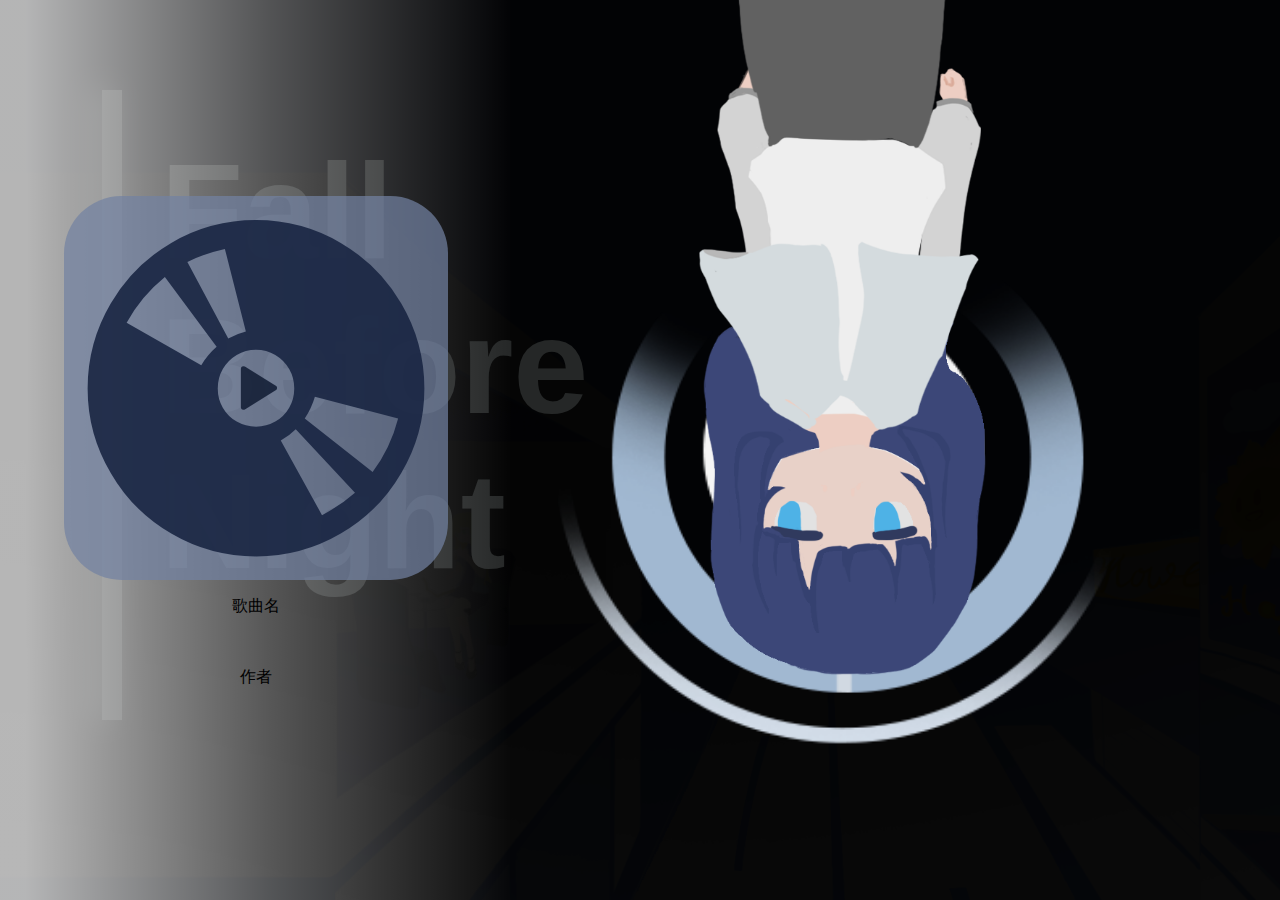
<file: fall/htm/index.html>
<!DOCTYPE html>
<html lang="en">
<head>
    <meta charset="UTF-8">
    <meta name="viewport" content="width=device-width, initial-scale=1.0, maximum-scale=1.0, user-scalable=0">
    <title>Document</title>
    <link rel="stylesheet" href="../css/main.css">
     <link rel="stylesheet" href="../icon/iconfont.css">
     <link rel="stylesheet" href="../icon2/iconfont.css">
</head>
<body>
    


    
    <div class="total">

        
        <div class="navBox">
            <div class="musicBox">
                <div class="player">
                    <span id="corder "class="iconfont icon-changpianCD " ></span>
                    <span class="iconfont icon-bofang"></span>
                    <div class="corderBox"></div>
                </div>
                
                <p>歌曲名</p>
                <br>
                <p>作者</p>

            </div>
        </div>
        <div class="observe"></div>
        
       <a class="yuan" href="https://ys-api.mihoyo.com/event/download_porter/link/ys_cn/official/pc_default">
            <img  class="me" src="../img/me.png" alt="">
       </a>
      
       <div class="observe"></div>
         

        <div class="ring">
           <img id="ring1" src="../img/ring1.png" alt="">
           <img id="ring2" src="../img/ring2.png" alt="">
           <img id="ring3" src="../img/ring3.png" alt="">
        </div>   
      

       
    </div> 
    <div class="nav">
        <div class="line"></div>

        <div id="pageTittle">
            
            <h1>
                Fall <br>
                Before <br>
                Night
            </h1>
        </div>


    </div>

    <div class="bg"></div>
    
</body>
</html>
</file>
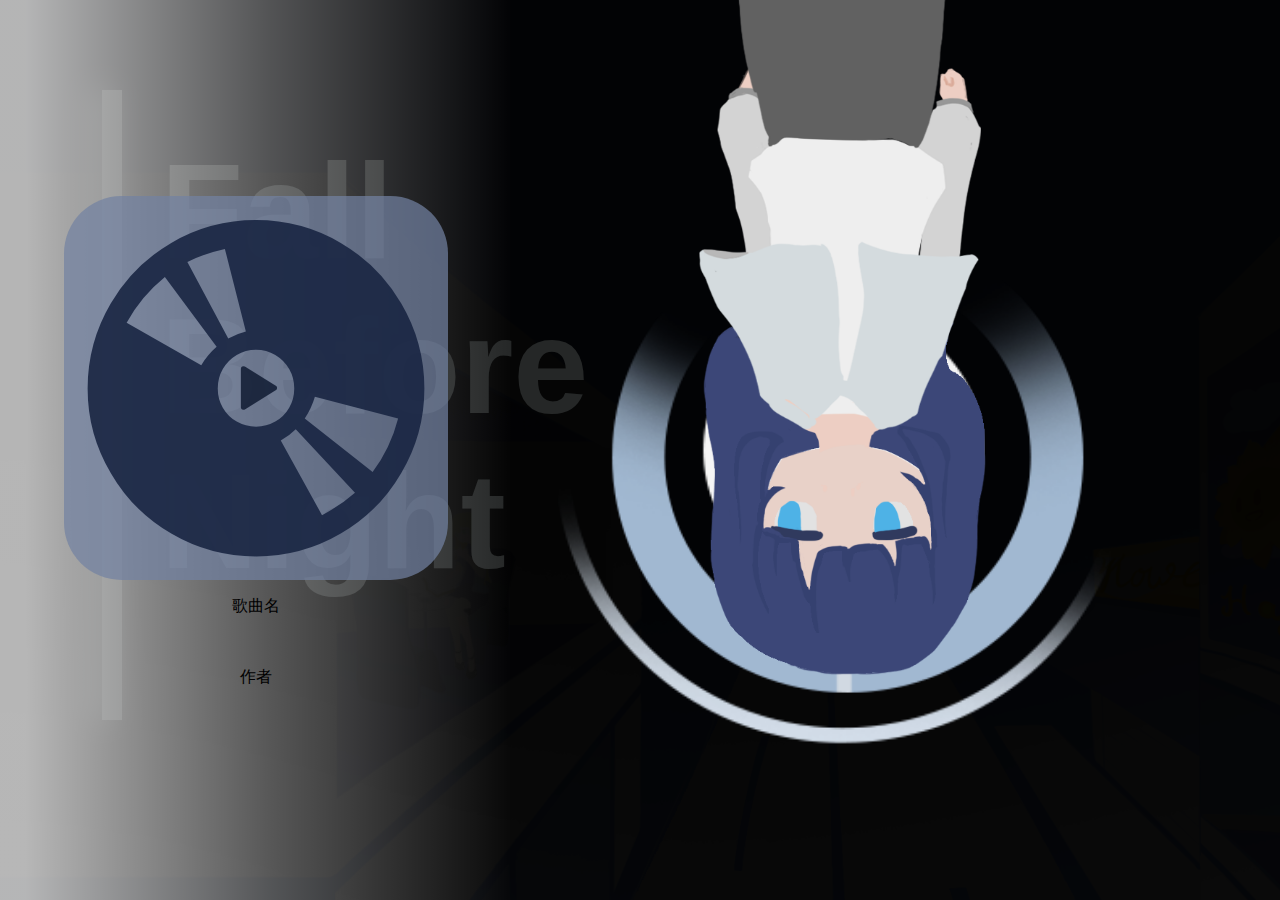
<file: fall/htm/main.html>
<!DOCTYPE html>
<html lang="en">
<head>
    <meta charset="UTF-8">
    <meta name="viewport" content="width=device-width, initial-scale=1.0, maximum-scale=1.0, user-scalable=0">
    <title>Document</title>
    <link rel="stylesheet" href="../css/main.css">
     <link rel="stylesheet" href="../icon/iconfont.css">
     <link rel="stylesheet" href="../icon2/iconfont.css">
</head>
<body>
    


    
    <div class="total">

        
        <div class="navBox">
            <div class="musicBox">
                <div class="player">
                    <span id="corder "class="iconfont icon-changpianCD " ></span>
                    <span class="iconfont icon-bofang"></span>
                    <div class="corderBox"></div>
                </div>
                
                <p>歌曲名</p>
                <br>
                <p>作者</p>

            </div>
        </div>
        <div class="observe"></div>
        
       <a class="yuan" href="https://ys-api.mihoyo.com/event/download_porter/link/ys_cn/official/pc_default">
            <img  class="me" src="../img/me.png" alt="">
       </a>
      
       <div class="observe"></div>
         

        <div class="ring">
           <img id="ring1" src="../img/ring1.png" alt="">
           <img id="ring2" src="../img/ring2.png" alt="">
           <img id="ring3" src="../img/ring3.png" alt="">
        </div>   
      

       
    </div> 
    <div class="nav">
        <div class="line"></div>

        <div id="pageTittle">
            
            <h1>
                Fall <br>
                Before <br>
                Night
            </h1>
        </div>


    </div>

    <div class="bg"></div>
    
</body>
</html>
</file>
<file: fall/css/main.css>
body{

    margin: 0px 0px;
    background-color: #36476b;
}


@keyframes fall {
    0%{background-position-y: 200vh;}
    25%{background-position-y: 200vh;}
  
    100%{background-position:76% center}
    
}
/*背景*/
.bg{
    height: 100vh;
    width: 100vw;
    
    background-size: cover;
    background-position: 76% center;
    background-image: url(../img/背景宽.png);
    background-repeat: no-repeat;
    z-index: -1;
     animation: fall;
    animation-duration: 4s;
    animation-timing-function: ease;
    animation-delay: 0s;
    animation-iteration-count: 1;
    animation-direction: normal;  

}
.bg::before{
    content: "";
    display: block;
    height: 100%;
    width: 100%;
    background-color: rgba(0, 0, 0, 0.696);
    z-index: 0;
    animation: occur 4.3s ease-in-out 0s 1 normal;
}
@keyframes occur {
    0%{
        opacity: 0;
    }
   80%{
         opacity: 0;
   }
    100%{
        opacity: 100;
    }
    
}
.total{
   position:absolute;
   height: 100vh;
    width: 100vw;
    z-index: 2000;
    background-color: #00000000;
}

/*人物动画*/

.me{
    
    /* margin-top: -45vh; */
    margin-top: -45vh;;
    margin-right: 23%;
    height:120vh;
    float: right;
    
    
    /* animation: shake 15s ease-in-out 1s infinite normal; */
      animation: fallMe,shake;
    animation-duration: 3.7s,15s;
    animation-timing-function: ease-in-out,ease-in-out;
    animation-iteration-count: 1,infinite;
    animation-direction: normal;
    animation-delay: 0s,0s;
    z-index: 2000;  
    transition: 0.6s;
}
@keyframes fallMe {
    0%{
        margin-top: -70vh;
    }
    70%{
        margin-top: -35vh;
    }
    100%{
        margin-top: -45vh;
    }
}
@keyframes shake {

        0% { transform: translate(0px, 0px); }
        10% { transform: translate(-7px, 7px); }
        20% { transform: translate(-7px, -7px); }
        30% { transform: translate(7px, 7px); }
        40% { transform: translate(7px, -7px); }
        50% { transform: translate(-7px, 7px); }
        60% { transform: translate(-6px, -6px); }
        70% { transform: translate(6px, 6px); }
        80% { transform: translate(7px, -7px); }
        90% { transform: translate(-7px, 6px); }
        100% { transform: translate(0px, 0px); }
      
}

.me:hover{
    height:130vh;
}
.observe{
   
    position: absolute;
    height: 100%;
    width: 100%;
    opacity: 0;
    transition: 0.5s;
    z-index: -2000;
    /* animation: observe 5s linear 0s 1 normal; */

}
@keyframes observe {
    0%{display: none;}
    99%{display: none;}
    100%{display: block;}
    
}
.yuan:hover+.observe{
    
    opacity: 100;
    background-color: rgba(0, 0, 0, 0.847);

}

/*ring动画*/
.ring{
    margin: 0 0;
    position: absolute;
    
    right: 23%;
    top: 18vh;
    /* top: 33vh; */
    
    background-color: rgba(0, 0, 0, 0);
    height: 65vh;
    width: 65vh;

    z-index: -1;
    animation: occur 6s ease 0s 1 normal ;
    
}
/* .ring::before{
content: "";
display: block;
border-radius: 50%;
width: 100%;
height: 100%;
margin-left: 10vw;
filter: blur(80px);
} */
#ring1{
    position: absolute;
    height: 100%;
    left: 25.5%;
    animation: ring1 2s ease-in-out 0s infinite alternate ;
    
}
@keyframes ring1 {
    0%{
        transform: rotate(80deg);
    }
    100%{
        transform: rotate(-20deg);
    }

}
#ring2{
    position: absolute;
    height: 86%;
    top:7%;
    left: 33.5%;
    animation: ring2 60s linear 0s infinite normal ;
}
@keyframes ring2 {
    0%{
        transform: rotate(0deg);
    }
    100%{
        transform: rotate(360deg);
    }

}
#ring3{
    position:absolute;
    height: 105%;
    /* left: -1.5%; */
    left: 22%;
    top: -2%;
}

/*nav动画*/
.nav{
    
    position: absolute;
    height: 100vh;
    width: 100vw;
    /* background-color: rgba(162, 119, 55, 0.573); */
   display: flex;
   flex-direction:row;
   /* animation: occur 6s ease-in 0s 1 normal;  */
   z-index: 200;
}

.nav #pageTittle{
    display: flex;

    height: 70vh;
    width: 50vw;
    margin-top: 4%;
    align-items: center;
   /* background-color: black; */
   

   
    

}

.nav .line{
    position: relative;
    background-color: azure;
    height: 70vh;
    width: 20px;    
    top: 20vh;
    margin-top: -10vh;
    margin-left: 8%;
    margin-right: 3%;
    box-shadow: -10px 0px 30px azure;

}

#pageTittle h1{
    font-family:sans-serif;    

    margin: 0 0;
    font-size: 15vh;
    /* font-size: 18em; */
    color: azure;
    /* text-shadow: -10px 2px 2px rgba(240, 255, 255, 0.586); */
    
}

/*navDec*/
.navBox{
    position: absolute;
    background-color: rgba(0, 0, 0, 0.638);
    height: 100vh;
    width: 15vw;
    z-index: 1500;
    transition: 0.5S;
    opacity: 0;
    
}

.navBox:hover{

    background:linear-gradient(TO right,rgba(255, 255, 255, 0.705) 5%, rgba(255, 255, 255, 0.322) ,rgba(255, 255, 255, 0));
    width: 40vw;
    opacity: 100;
}
.navBox:hover+.observe{
    opacity: 100;
    background-color: rgba(0, 0, 0, 0.847);
}

/*唱片*/
.musicBox{
    
    height: 100%;
    width: 40vw;
    display: flex;
    flex-direction: column;
    justify-content: center;
    align-items: center;
}
.player{
    position: relative;
    height: 30vw;
    width: 30vw;
    display: flex;
    justify-content: center;
    align-items: center;
}
.player .icon-changpianCD{
 position: relative;



 font-size: 30vw;
 color: #182542e5;
 animation: ring2 60s linear 0s infinite normal ;

}

.corderBox{
    position: absolute;
    left: 0;
    top: 0;
    right: 0;
    bottom: 0;
    border-radius: 15%;
    background-color: #7281a2b7;
    z-index: -1;
}

.player .icon-bofang{
    display: block;
    position: absolute;
    left: 50%;
    top: 50%;;
    transform: translate(-45%,-50%);
    color: #141f37e5;
    font-size: 5vw;
}
</file>
<file: fall/icon/iconfont.css>
@font-face {
  font-family: "iconfont"; /* Project id  */
  src: url('iconfont.ttf?t=1723127424986') format('truetype');
}

.iconfont {
  font-family: "iconfont" !important;
  font-size: 16px;
  font-style: normal;
  -webkit-font-smoothing: antialiased;
  -moz-osx-font-smoothing: grayscale;
}

.icon-changpianCD:before {
  content: "\e6b7";
}

.icon-changpian:before {
  content: "\e7b4";
}

.icon-weibiaoti-8_huaban1:before {
  content: "\e601";
}

.icon-qugunqiu_hockey:before {
  content: "\e775";
}
</file>
<file: fall/icon2/iconfont.css>
@font-face {
  font-family: "iconfont"; /* Project id  */
  src: url('iconfont.ttf?t=1723137039754') format('truetype');
}

.iconfont {
  font-family: "iconfont" !important;
  font-size: 16px;
  font-style: normal;
  -webkit-font-smoothing: antialiased;
  -moz-osx-font-smoothing: grayscale;
}

.icon-bofang:before {
  content: "\e61c";
}

.icon-zanting:before {
  content: "\e630";
}
</file>
